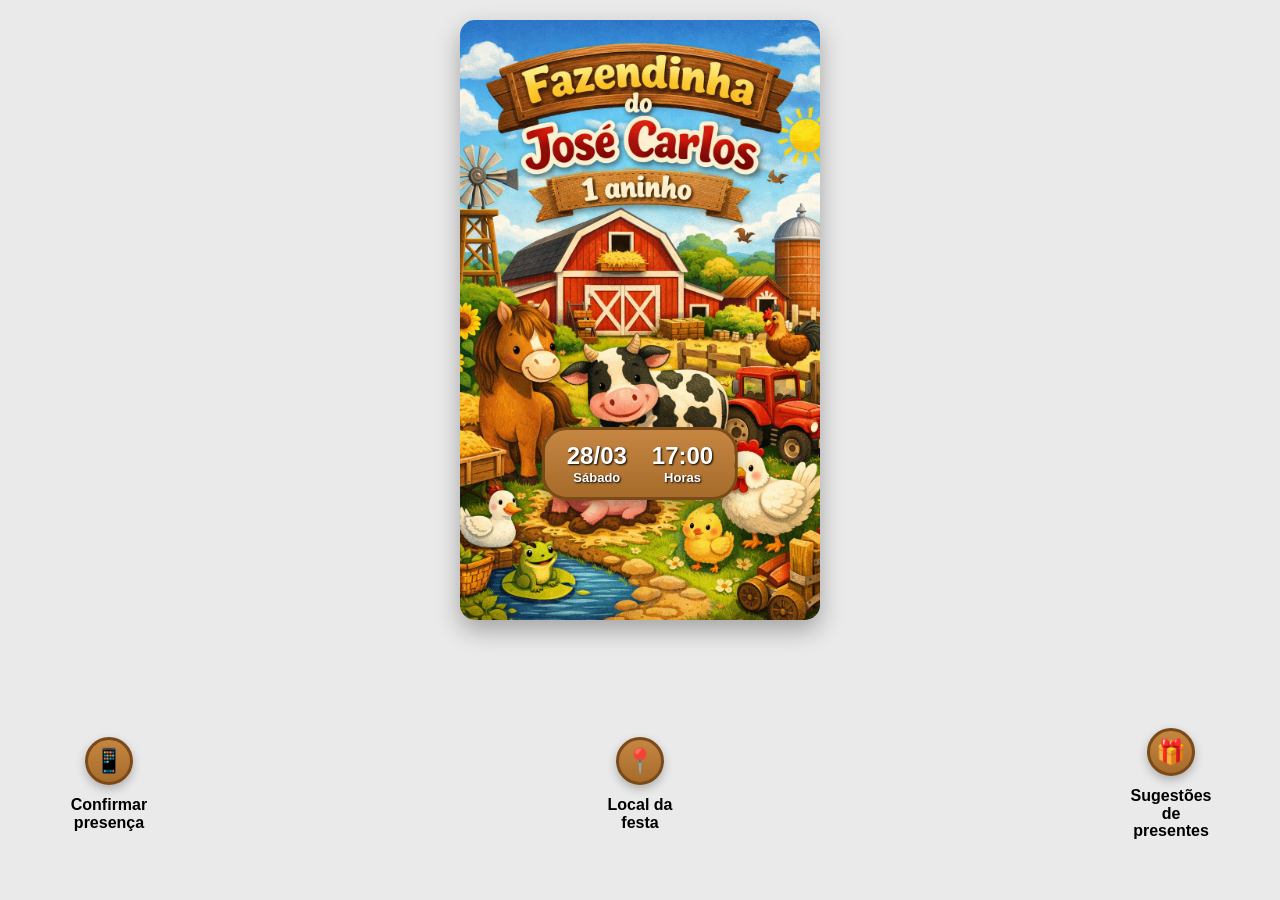
<file: index.html>
<!DOCTYPE html>
<html lang="pt-br">

<head>
  <meta charset="UTF-8">
  <meta name="viewport" content="width=device-width, initial-scale=1.0">

  <title>Convite</title>

  <link rel="stylesheet" href="style.css">
</head>

<body>

<div class="container">

  <div class="convite"></div>

  <div class="data-hora">
    <div class="faixa-data">

      <div class="data">
        <span class="dia-numero">28/03</span>
        <span class="dia-semana">Sábado</span>
      </div>

      <div class="hora">
        <span class="hora-numero">17:00</span>
        <span class="hora-texto">Horas</span>
      </div>

    </div>
  </div>

  <div class="acoes">

    <a class="acao" href="https://wa.me/5584998065384?text=Oi!Confirmo%20presença" target="_blank">
      <span class="icon">📱</span>
      <span class="label">Confirmar presença</span>
    </a>

    <a class="acao" href="localdafesta.html">
      <span class="icon">📍</span>
      <span class="label">Local da festa</span>
    </a>

    <a class="acao" href="sugestaopresente.html">
      <span class="icon">🎁</span>
      <span class="label">Sugestões de presentes</span>
    </a>

  </div>

</div>

</body>
</html>
</file>
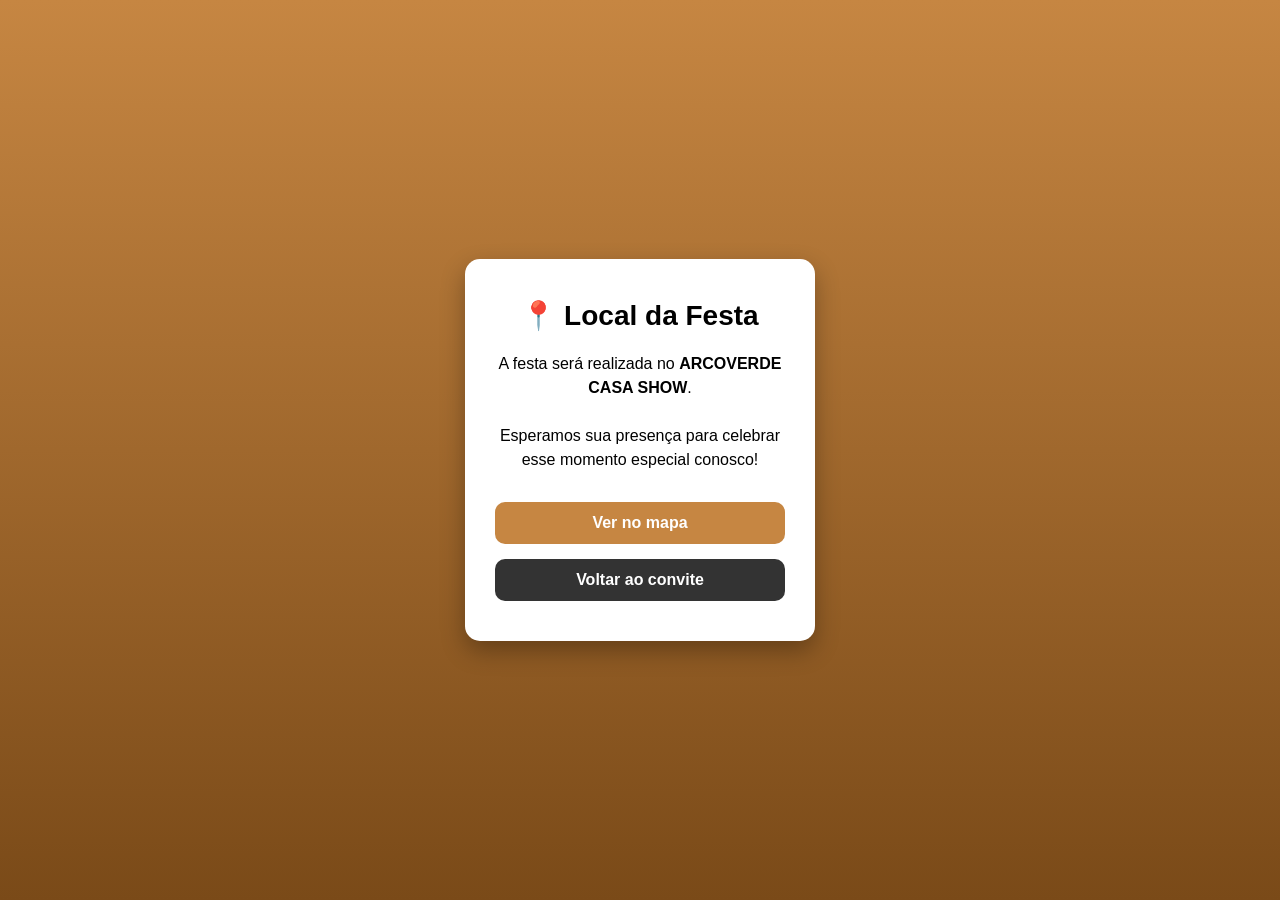
<file: localdafesta.html>
<!DOCTYPE html>
<html lang="pt-br">

<head>
  <meta charset="UTF-8">
  <meta name="viewport" content="width=device-width, initial-scale=1.0">
  <title>Local da Festa</title>

  <link rel="stylesheet" href="localdafesta.css">
</head>

<body>

  <div class="container">

    <h1 class="titulo">📍 Local da Festa</h1>

    <p class="mensagem">
      A festa será realizada no
      <strong>ARCOVERDE CASA SHOW</strong>.
      <br><br>
      Esperamos sua presença para celebrar esse momento especial conosco!
    </p>

    <div class="botoes">

      <a class="botao mapa"
      href="https://www.google.com/maps/place/Arco+Verde+Casa+Show/@-5.8678726,-37.3078991,13z/data=!4m6!3m5!1s0x7ba9e096ae056f5:0x4a69ccd862244db1!8m2!3d-5.8620222!4d-37.3120026!16s%2Fg%2F11g9dr7zj1?entry=ttu&g_ep=EgoyMDI2MDMwNC4xIKXMDSoASAFQAw%3D%3D."
      target="_blank">
      Ver no mapa
      </a>

      <a class="botao voltar" href="index.html">
      Voltar ao convite
      </a>

    </div>

  </div>

</body>
</html>
</file>
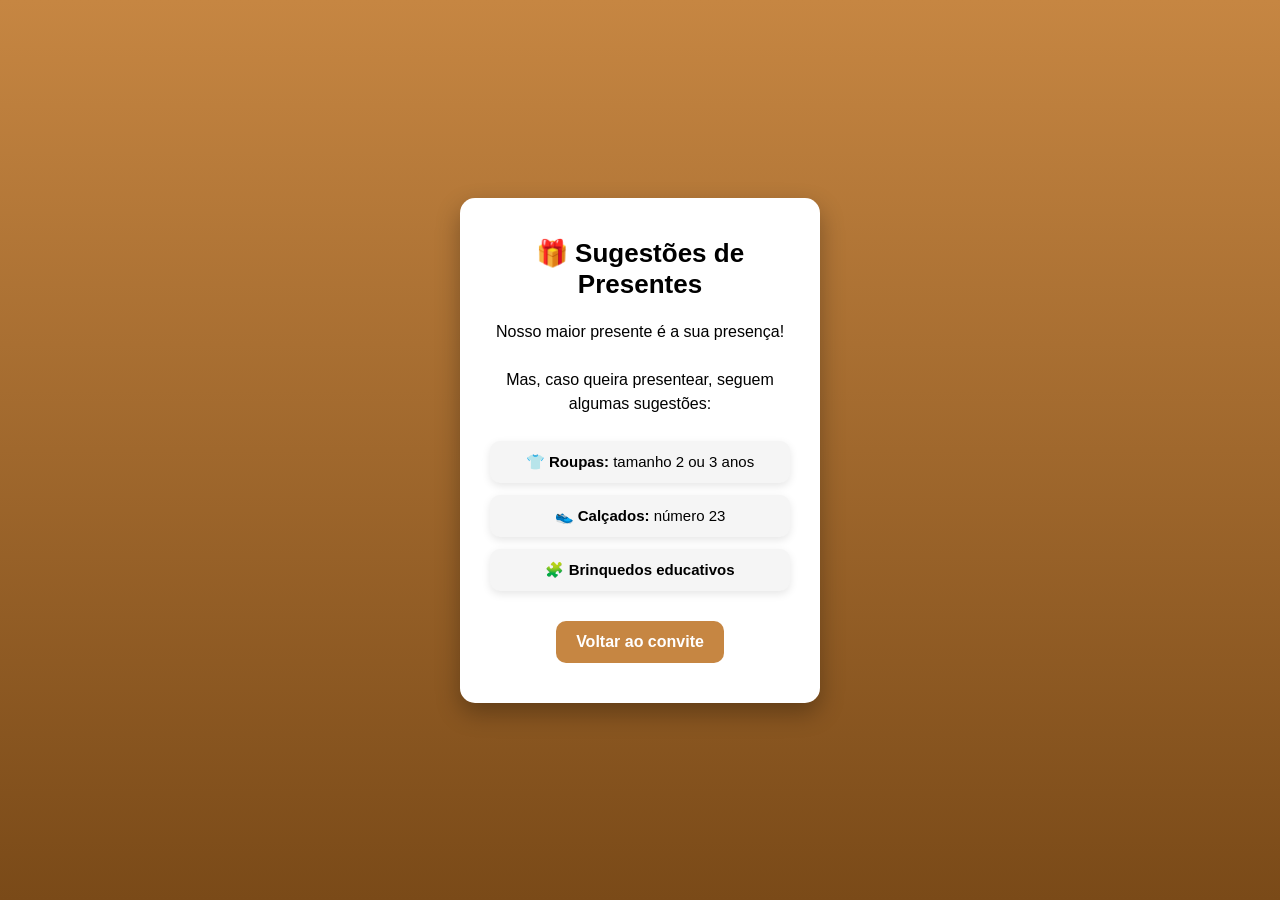
<file: sugestaopresente.html>
<!DOCTYPE html>
<html lang="pt-br">

<head>
  <meta charset="UTF-8">
  <meta name="viewport" content="width=device-width, initial-scale=1.0">
  <title>Sugestões de Presentes</title>

  <link rel="stylesheet" href="sugestaopresente.css">
</head>

<body>

  <div class="container">

    <h1 class="titulo">🎁 Sugestões de Presentes</h1>

    <p class="mensagem">
      Nosso maior presente é a sua presença!
      <br><br>
      Mas, caso queira presentear, seguem algumas sugestões:
    </p>

    <div class="lista-presentes">

      <div class="item">
        👕 <strong>Roupas:</strong> tamanho 2 ou 3 anos
      </div>

      <div class="item">
        👟 <strong>Calçados:</strong> número 23
      </div>

      <div class="item">
        🧩 <strong>Brinquedos educativos</strong>
      </div>

    </div>

    <a class="botao-voltar" href="index.html">
      Voltar ao convite
    </a>

  </div>

</body>

</html>
</file>
<file: style.css>
/* Reset */
* {
  margin: 0;
  padding: 0;
  box-sizing: border-box;
}
/*Animação de entrada*/

.container{
  width:100%;
  max-width:420px;

  margin:auto;

  display:flex;
  flex-direction:column;
  align-items:center;

  gap:30px;

  padding:20px;
}


body{
  margin:0;

  background:#eaeaea;

  font-family:Arial, Helvetica, sans-serif;
}

/* Convite */
.convite{
  width: 100%;
  max-width: 360px;
  height: 520px;

  background-image: url("beckgraodConvite.png");
  background-position: center;
  background-size: cover;
  background-repeat: no-repeat;

  border-radius: 15px;

  position: relative;

  box-shadow: 0 10px 25px rgba(0,0,0,.3);
}

/* Área data e hora */
.data-hora {
  position: absolute;

  bottom: 400px;
  /* sobe ou desce aqui */
  left: 50%;

  transform: translateX(-50%);

  display: flex;
  gap: 25px;

  font-family: Arial, Helvetica, sans-serif;

  color: #ffffff;

  text-align: center;
}

/* Bloco data / hora */
.data,
.hora {
  display: flex;
  flex-direction: column;
  align-items: center;
}

/* Números grandes */
.dia-numero{
font-size:32px;
}

.hora-numero{
font-size:32px;
}

/* Texto menor */
.dia-semana,
.hora-texto {
  font-size: 14px;
  font-weight: 600;
}

/* Responsivo */
@media (min-width:768px) {
  .convite {
    width: 420px;
    height: 600px;
  }

  .dia-numero,
  .hora-numero {
    font-size: 30px;
  }
}

.faixa-data {
  display: flex;
  gap: 25px;

  padding: 12px 22px;

  background: linear-gradient(to bottom,
      #c68642,
      #a66b2a);

  border-radius: 25px;

  border: 3px solid #7a4a18;

  box-shadow: 0 5px 12px rgba(0, 0, 0, 0.3);
}

/* Ajusta textos dentro da faixa */
.faixa-data .data,
.faixa-data .hora {
  color: #fff;
  font-weight: bold;
  text-shadow: 1px 1px 2px #000;
}

/* Números */
.faixa-data .dia-numero,
.faixa-data .hora-numero {
  font-size: 24px;
}

/* Texto pequeno */
.faixa-data .dia-semana,
.faixa-data .hora-texto {
  font-size: 13px;
}

/* Área dos botões (dentro do convite) */
.acoes{
  position: absolute;

  bottom: 60px;
  left: 50%;

  transform: translateX(-50%);

  width: 90%;

  display: flex;
  justify-content: space-between;
  align-items: center;
}
/* Botão */
.acao{
  text-decoration: none;

  display: flex;
  flex-direction: column;
  align-items: center;

  font-family: Arial, Helvetica, sans-serif;
  color: black;

  width: 90px;

  text-align: center;
}

.acao {
  transition: transform 0.2s;
}

.acao:active {
  transform: scale(0.95);
}

/* Círculo */
.acao .icon {
  width: 48px;
  height: 48px;

  display: grid;
  place-items: center;

  border-radius: 50%;

  background: linear-gradient(to bottom, #c68642, #a66b2a);

  border: 3px solid #7a4a18;

  box-shadow: 0 4px 10px rgba(0, 0, 0, 0.25);

  font-size: 24px;
}

/* Texto */
.acao .label {
  margin-top: 11px;

  text-align: center;

  font-size: 16px;
  font-weight: 800;

  line-height: 1.1;
}

/* Hover */
.acao:hover .icon {
  transform: scale(1.05);
  transition: 0.2s;
}


/*Botão flutuante de confirmar presença*/

.confirmar-fixo{
position: fixed;
bottom: 20px;
left: 50%;
transform: translateX(-50%);

background:#c68642;
color:#fff;

padding:14px 30px;
border-radius:30px;

font-weight:bold;

box-shadow:0 6px 20px rgba(0,0,0,.3);
}
</file>
<file: localdafesta.css>
/* Reset */
*{
  margin:0;
  padding:0;
  box-sizing:border-box;
}

body{
  min-height:100vh;

  display:flex;
  justify-content:center;
  align-items:center;

  font-family: Arial, Helvetica, sans-serif;

  background: linear-gradient(
    to bottom,
    #c68642,
    #7a4a18
  );
}

/* Container */
.container{
  background:#ffffff;

  padding:40px 30px;

  border-radius:15px;

  text-align:center;

  max-width:350px;

  box-shadow:0 10px 25px rgba(0,0,0,0.3);
}

/* Título */
.titulo{
  font-size:28px;
  margin-bottom:20px;
}

/* Mensagem */
.mensagem{
  font-size:16px;
  line-height:1.5;
  margin-bottom:30px;
}

/* Botões */
.botoes{
  display:flex;
  flex-direction:column;
  gap:15px;
}

/* Botão base */
.botao{
  text-decoration:none;

  padding:12px;

  border-radius:10px;

  font-weight:bold;

  transition:0.2s;
}

/* Botão mapa */
.mapa{
  background:#c68642;
  color:#fff;
}

/* Botão voltar */
.voltar{
  background:#333;
  color:#fff;
}

/* Hover */
.botao:hover{
  transform:scale(1.05);
}
</file>
<file: sugestaopresente.css>
/* Reset */
*{
  margin:0;
  padding:0;
  box-sizing:border-box;
}

body{
  min-height:100vh;

  display:flex;
  justify-content:center;
  align-items:center;

  font-family: Arial, Helvetica, sans-serif;

  background: linear-gradient(
    to bottom,
    #c68642,
    #7a4a18
  );
}

/* Container */
.container{
  background:#ffffff;

  padding:40px 30px;

  border-radius:15px;

  text-align:center;

  max-width:360px;

  box-shadow:0 10px 25px rgba(0,0,0,0.3);
}

/* Título */
.titulo{
  font-size:26px;
  margin-bottom:20px;
}

/* Mensagem */
.mensagem{
  font-size:16px;
  line-height:1.5;
  margin-bottom:25px;
}

/* Lista */
.lista-presentes{
  display:flex;
  flex-direction:column;
  gap:12px;

  margin-bottom:30px;
}

/* Item */
.item{
  background:#f5f5f5;

  padding:12px;

  border-radius:10px;

  font-size:15px;

  box-shadow:0 3px 8px rgba(0,0,0,0.1);
}

/* Botão voltar */
.botao-voltar{
  display:inline-block;

  text-decoration:none;

  background:#c68642;

  color:#fff;

  padding:12px 20px;

  border-radius:10px;

  font-weight:bold;

  transition:0.2s;
}

/* Hover */
.botao-voltar:hover{
  transform:scale(1.05);
}
</file>
